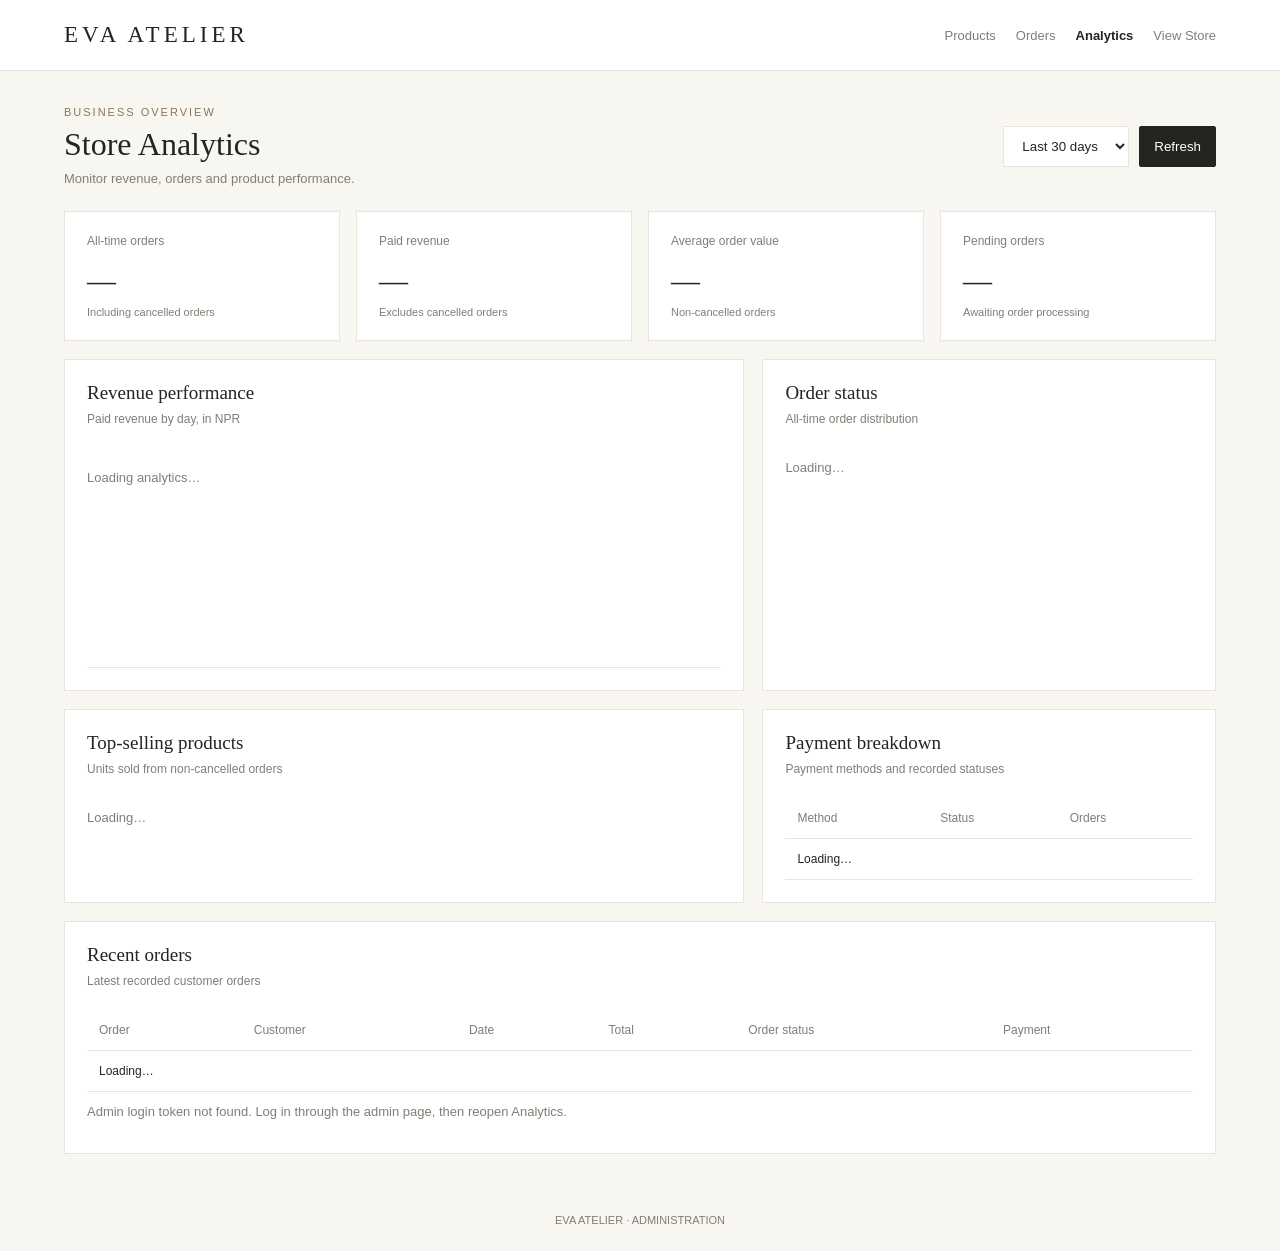
<file: frontend/admin/analytics.html>
<!DOCTYPE html>
<html lang="en">
<head>
<meta charset="UTF-8">
<meta name="viewport" content="width=device-width, initial-scale=1.0">
<title>EVA Atelier | Analytics</title>
<style>
:root {
  --bg: #f8f6f1;
  --panel: #ffffff;
  --ink: #25241f;
  --muted: #817e75;
  --line: #e9e5dc;
  --accent: #8b7657;
  --green: #47745b;
  --red: #a65048;
}
* { box-sizing: border-box; }
body {
  margin: 0;
  background: var(--bg);
  color: var(--ink);
  font-family: Arial, Helvetica, sans-serif;
}
header {
  background: #fff;
  border-bottom: 1px solid var(--line);
  padding: 22px 5%;
  display: flex;
  justify-content: space-between;
  align-items: center;
  gap: 18px;
  flex-wrap: wrap;
}
.brand {
  font-family: Georgia, serif;
  letter-spacing: 4px;
  font-size: 23px;
}
nav { display: flex; gap: 20px; flex-wrap: wrap; }
nav a {
  color: var(--muted);
  text-decoration: none;
  font-size: 13px;
}
nav a.active { color: var(--ink); font-weight: bold; }
main { max-width: 1440px; margin: 0 auto; padding: 35px 5%; }
.top {
  display: flex;
  justify-content: space-between;
  align-items: center;
  gap: 16px;
  flex-wrap: wrap;
  margin-bottom: 25px;
}
.eyebrow {
  color: var(--accent);
  font-size: 11px;
  letter-spacing: 2px;
  text-transform: uppercase;
}
h1 { font-family: Georgia, serif; font-weight: normal; margin: 8px 0; }
.subtitle { color: var(--muted); font-size: 13px; }
.controls { display: flex; gap: 10px; }
select, button {
  padding: 11px 14px;
  background: white;
  border: 1px solid var(--line);
  border-radius: 2px;
  color: var(--ink);
  cursor: pointer;
}
button { background: var(--ink); color: white; border-color: var(--ink); }
.metrics {
  display: grid;
  grid-template-columns: repeat(4, minmax(0, 1fr));
  gap: 16px;
  margin-bottom: 18px;
}
.panel, .metric {
  background: var(--panel);
  border: 1px solid var(--line);
  padding: 22px;
  min-width: 0;
}
.metric-label { color: var(--muted); font-size: 12px; }
.metric-value { font-family: Georgia, serif; font-size: 29px; margin: 17px 0 8px; overflow-wrap: anywhere; }
.metric-note { color: var(--muted); font-size: 11px; }
.layout {
  display: grid;
  grid-template-columns: minmax(0, 1.5fr) minmax(270px, 1fr);
  gap: 18px;
  margin-bottom: 18px;
}
h2 { font-family: Georgia, serif; font-size: 19px; font-weight: normal; margin: 0 0 8px; }
.panel-subtitle { font-size: 12px; color: var(--muted); margin-bottom: 22px; }
.chart {
  display: flex;
  align-items: stretch;
  gap: 7px;
  height: 220px;
  border-bottom: 1px solid var(--line);
  padding-top: 10px;
}
.bar-column {
  flex: 1;
  min-width: 0;
  display: flex;
  flex-direction: column;
  justify-content: flex-end;
  align-items: center;
  gap: 8px;
}
.bar {
  width: 100%;
  max-width: 28px;
  min-height: 2px;
  background: #c7b79d;
  position: relative;
}
.bar:hover { background: var(--accent); }
.bar-label { font-size: 9px; color: var(--muted); white-space: nowrap; }
.bar-value { font-size: 9px; color: var(--muted); text-align: center; }
.list { display: grid; gap: 18px; }
.list-row { display: grid; gap: 8px; }
.list-heading { display: flex; justify-content: space-between; gap: 12px; font-size: 12px; }
.list-heading span:last-child { color: var(--muted); }
.track { height: 5px; background: #f0ede7; }
.fill { height: 100%; background: #b5a183; }
.table-wrap { overflow-x: auto; }
table { border-collapse: collapse; width: 100%; font-size: 12px; white-space: nowrap; }
th, td { padding: 13px 12px; text-align: left; border-bottom: 1px solid var(--line); }
th { color: var(--muted); font-weight: normal; }
.status { display: inline-block; background: #f2efe9; padding: 5px 8px; border-radius: 2px; font-size: 10px; }
.status.paid { background: #eaf2ec; color: var(--green); }
.status.cancelled { background: #f8eae8; color: var(--red); }
.message { padding: 12px 0; font-size: 13px; color: var(--muted); }
footer { text-align: center; color: var(--muted); font-size: 11px; padding: 25px; }
@media(max-width: 900px) {
  .metrics { grid-template-columns: repeat(2, minmax(0, 1fr)); }
  .layout { grid-template-columns: 1fr; }
}
@media(max-width: 480px) {
  main { padding: 24px 4%; }
  .metric { padding: 16px; }
  .metric-value { font-size: 23px; }
  .panel { padding: 16px; }
  .brand { font-size: 19px; }
}
</style>
</head>
<body>
<header>
  <div class="brand">EVA ATELIER</div>
  <nav>
    <a href="/admin">Products</a>
    <a href="/admin/orders">Orders</a>
    <a class="active" href="/admin/analytics">Analytics</a>
    <a href="/">View Store</a>
  </nav>
</header>

<main>
  <div class="top">
    <div>
      <div class="eyebrow">Business overview</div>
      <h1>Store Analytics</h1>
      <div class="subtitle" id="updated">Monitor revenue, orders and product performance.</div>
    </div>
    <div class="controls">
      <select id="period" aria-label="Analytics period">
        <option value="7">Last 7 days</option>
        <option value="30" selected>Last 30 days</option>
        <option value="90">Last 90 days</option>
      </select>
      <button id="refresh">Refresh</button>
    </div>
  </div>

  <section class="metrics">
    <div class="metric">
      <div class="metric-label">All-time orders</div>
      <div class="metric-value" id="totalOrders">—</div>
      <div class="metric-note">Including cancelled orders</div>
    </div>
    <div class="metric">
      <div class="metric-label">Paid revenue</div>
      <div class="metric-value" id="paidRevenue">—</div>
      <div class="metric-note">Excludes cancelled orders</div>
    </div>
    <div class="metric">
      <div class="metric-label">Average order value</div>
      <div class="metric-value" id="averageOrder">—</div>
      <div class="metric-note">Non-cancelled orders</div>
    </div>
    <div class="metric">
      <div class="metric-label">Pending orders</div>
      <div class="metric-value" id="pendingOrders">—</div>
      <div class="metric-note">Awaiting order processing</div>
    </div>
  </section>

  <section class="layout">
    <div class="panel">
      <h2>Revenue performance</h2>
      <div class="panel-subtitle" id="chartSubtitle">Paid revenue by day, in NPR</div>
      <div class="chart" id="revenueChart">
        <div class="message">Loading analytics…</div>
      </div>
    </div>
    <div class="panel">
      <h2>Order status</h2>
      <div class="panel-subtitle">All-time order distribution</div>
      <div class="list" id="statusList"><div class="message">Loading…</div></div>
    </div>
  </section>

  <section class="layout">
    <div class="panel">
      <h2>Top-selling products</h2>
      <div class="panel-subtitle">Units sold from non-cancelled orders</div>
      <div class="list" id="topProducts"><div class="message">Loading…</div></div>
    </div>
    <div class="panel">
      <h2>Payment breakdown</h2>
      <div class="panel-subtitle">Payment methods and recorded statuses</div>
      <div class="table-wrap">
        <table>
          <thead><tr><th>Method</th><th>Status</th><th>Orders</th></tr></thead>
          <tbody id="payments"><tr><td colspan="3">Loading…</td></tr></tbody>
        </table>
      </div>
    </div>
  </section>

  <section class="panel">
    <h2>Recent orders</h2>
    <div class="panel-subtitle">Latest recorded customer orders</div>
    <div class="table-wrap">
      <table>
        <thead>
          <tr><th>Order</th><th>Customer</th><th>Date</th><th>Total</th><th>Order status</th><th>Payment</th></tr>
        </thead>
        <tbody id="recentOrders"><tr><td colspan="6">Loading…</td></tr></tbody>
      </table>
    </div>
    <div id="error" class="message"></div>
  </section>
</main>
<footer>EVA ATELIER · ADMINISTRATION</footer>

<script>
"use strict";

const tokenKey = "eva_admin_token";
const $ = id => document.getElementById(id);

function escapeHtml(value) {
  return String(value ?? "").replace(/[&<>"']/g, character => ({
    "&": "&amp;",
    "<": "&lt;",
    ">": "&gt;",
    '"': "&quot;",
    "'": "&#039;"
  })[character]);
}

function money(value) {
  return "NPR " + Number(value || 0).toLocaleString("en-NP", {
    maximumFractionDigits: 2
  });
}

function niceDate(value) {
  if (!value) return "—";
  const parsed = new Date(value.length === 10 ? value + "T00:00:00" : value);
  return Number.isNaN(parsed.getTime())
    ? escapeHtml(value)
    : parsed.toLocaleDateString("en-GB", {
        day: "2-digit", month: "short", year: "numeric"
      });
}

function statusClass(value) {
  const status = String(value || "").toLowerCase();
  if (status === "paid" || status === "completed" || status === "delivered") return "paid";
  if (status === "cancelled" || status === "failed") return "cancelled";
  return "";
}

async function loadAnalytics() {
  const token = sessionStorage.getItem(tokenKey);

  if (!token) {
    $("error").textContent =
      "Admin login token not found. Log in through the admin page, then reopen Analytics.";
    return;
  }

  $("error").textContent = "";
  $("refresh").disabled = true;
  $("refresh").textContent = "Loading…";

  try {
    const days = $("period").value;
    const response = await fetch(`/admin/analytics/data?days=${encodeURIComponent(days)}`, {
      headers: { "Authorization": `Bearer ${token}` }
    });

    if (response.status === 401 || response.status === 403) {
      $("error").textContent =
        "Your admin session may have expired or lacks permission. Log in again and retry.";
      return;
    }

    if (!response.ok) {
      const detail = await response.text();
      throw new Error(`API returned ${response.status}: ${detail.slice(0, 300)}`);
    }

    const data = await response.json();
    renderAnalytics(data);
  } catch (error) {
    console.error("Analytics loading failed:", error);
    $("error").textContent = "Could not load analytics. " + error.message;
  } finally {
    $("refresh").disabled = false;
    $("refresh").textContent = "Refresh";
  }
}

function renderAnalytics(data) {
  const summary = data.summary || {};

  $("totalOrders").textContent = Number(summary.total_orders || 0).toLocaleString("en-NP");
  $("paidRevenue").textContent = money(summary.paid_revenue);
  $("averageOrder").textContent = money(summary.average_order_value);
  $("pendingOrders").textContent = Number(summary.pending_orders || 0).toLocaleString("en-NP");
  $("updated").textContent = `Updated ${new Date().toLocaleString()} · All amounts in NPR`;
  $("chartSubtitle").textContent = `Paid revenue over the last ${data.period_days || $("period").value} days`;

  renderRevenueChart(data.trend || []);
  renderStatuses(data.order_statuses || []);
  renderProducts(data.top_products || []);
  renderPayments(data.payments || []);
  renderRecentOrders(data.recent_orders || []);
}

function renderRevenueChart(trend) {
  const chart = $("revenueChart");
  if (!trend.length) {
    chart.innerHTML = '<div class="message">No order data for this period yet.</div>';
    return;
  }

  const maximum = Math.max(1, ...trend.map(row => Number(row.revenue || 0)));
  const showEvery = trend.length > 45 ? 7 : trend.length > 20 ? 3 : trend.length > 10 ? 2 : 1;

  chart.innerHTML = trend.map((row, index) => {
    const revenue = Number(row.revenue || 0);
    const height = revenue > 0 ? Math.max(4, revenue / maximum * 100) : 2;
    const showLabel = index % showEvery === 0 || index === trend.length - 1;
    return `
      <div class="bar-column" title="${escapeHtml(row.date)} · ${money(revenue)}">
        <div class="bar-value">${revenue > 0 ? escapeHtml(revenue.toLocaleString("en-NP", {maximumFractionDigits: 0})) : ""}</div>
        <div class="bar" style="height:${height}%"></div>
        <div class="bar-label">${showLabel ? escapeHtml(String(row.date || "").slice(5)) : ""}</div>
      </div>`;
  }).join("");
}

function renderStatuses(rows) {
  const container = $("statusList");
  if (!rows.length) {
    container.innerHTML = '<div class="message">No orders recorded yet.</div>';
    return;
  }

  const total = Math.max(1, rows.reduce((sum, row) => sum + Number(row.count || 0), 0));
  container.innerHTML = rows.map(row => {
    const count = Number(row.count || 0);
    const percentage = count / total * 100;
    return `
      <div class="list-row">
        <div class="list-heading">
          <span>${escapeHtml(row.status || "Unknown")}</span>
          <span>${count} · ${percentage.toFixed(1)}%</span>
        </div>
        <div class="track"><div class="fill" style="width:${percentage}%"></div></div>
      </div>`;
  }).join("");
}

function renderProducts(rows) {
  const container = $("topProducts");
  if (!rows.length) {
    container.innerHTML = '<div class="message">Product sales will appear here after orders are placed.</div>';
    return;
  }

  const maximum = Math.max(1, ...rows.map(row => Number(row.units_sold || 0)));
  container.innerHTML = rows.map(row => {
    const units = Number(row.units_sold || 0);
    const percentage = units / maximum * 100;
    return `
      <div class="list-row">
        <div class="list-heading">
          <span>${escapeHtml(row.name || "Product")}</span>
          <span>${units} sold</span>
        </div>
        <div class="track"><div class="fill" style="width:${percentage}%"></div></div>
        <div class="metric-note">${money(row.sales_value)}</div>
      </div>`;
  }).join("");
}

function renderPayments(rows) {
  const body = $("payments");
  if (!rows.length) {
    body.innerHTML = '<tr><td colspan="3">No payment records yet.</td></tr>';
    return;
  }

  body.innerHTML = rows.map(row => `
    <tr>
      <td>${escapeHtml(row.method || "Unknown")}</td>
      <td><span class="status ${statusClass(row.status)}">${escapeHtml(row.status || "Unknown")}</span></td>
      <td>${Number(row.count || 0)}</td>
    </tr>`).join("");
}

function renderRecentOrders(rows) {
  const body = $("recentOrders");
  if (!rows.length) {
    body.innerHTML = '<tr><td colspan="6">No orders recorded yet.</td></tr>';
    return;
  }

  body.innerHTML = rows.map(row => `
    <tr>
      <td>${escapeHtml(row.order_number || ("#" + row.id))}</td>
      <td>${escapeHtml(row.customer_name || "Customer")}</td>
      <td>${niceDate(row.created_at)}</td>
      <td>${money(row.total)}</td>
      <td><span class="status ${statusClass(row.status)}">${escapeHtml(row.status || "Unknown")}</span></td>
      <td><span class="status ${statusClass(row.payment_status)}">${escapeHtml(row.payment_status || "Unknown")}</span></td>
    </tr>`).join("");
}

$("refresh").addEventListener("click", loadAnalytics);
$("period").addEventListener("change", loadAnalytics);
loadAnalytics();
</script>
</body>
</html>
</file>
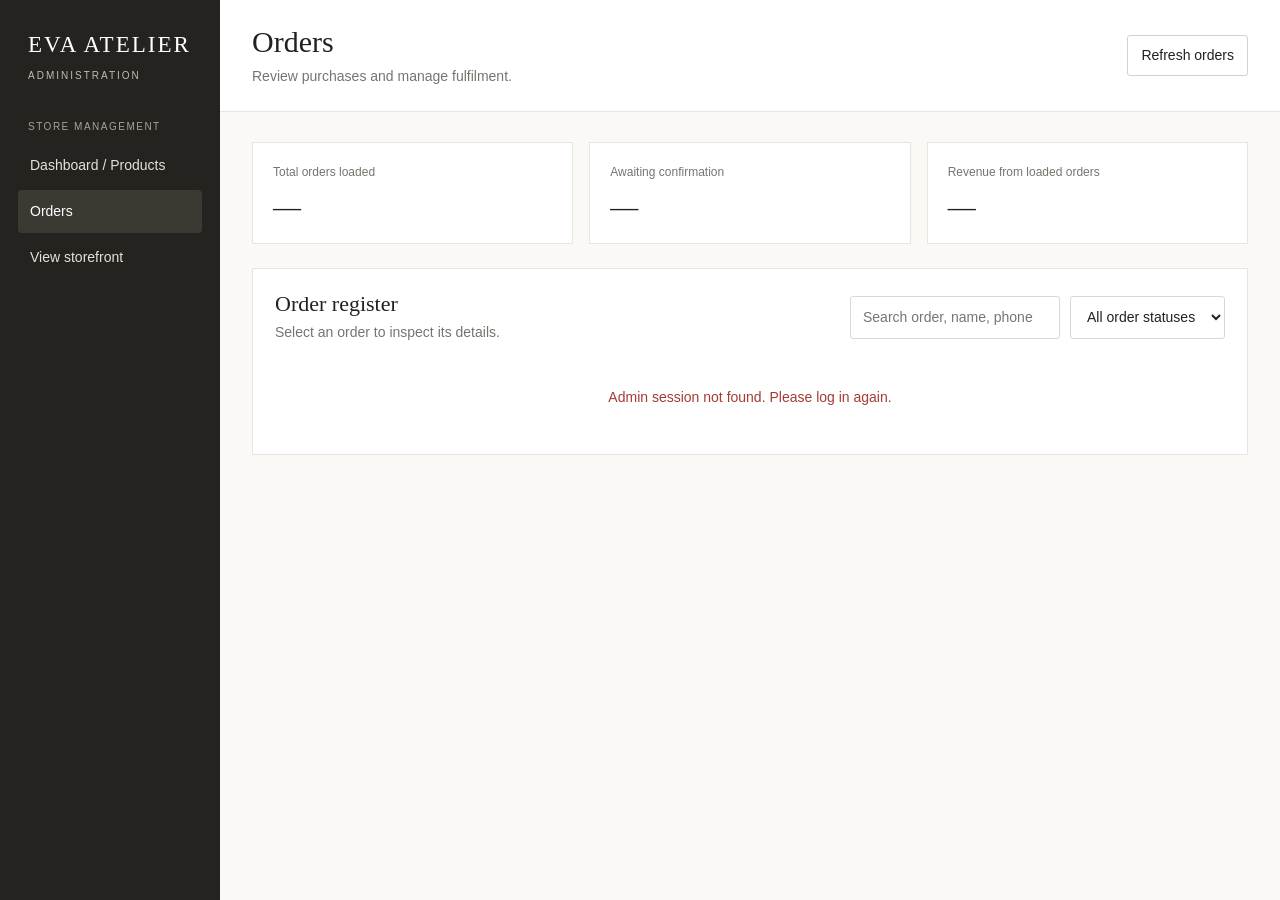
<file: frontend/admin/orders.html>
<!DOCTYPE html>
<html lang="en">
<head>
  <meta charset="UTF-8">
  <meta name="viewport" content="width=device-width, initial-scale=1.0">
  <title>Orders | EVA Atelier Admin</title>
  <style>
    :root {
      --ink: #22211f;
      --muted: #77746e;
      --line: #e8e5df;
      --paper: #faf9f6;
      --white: #fff;
      --accent: #66533e;
      --green: #256d49;
      --red: #a33c35;
    }

    * { box-sizing: border-box; }

    body {
      margin: 0;
      background: var(--paper);
      color: var(--ink);
      font: 14px/1.5 -apple-system, BlinkMacSystemFont, "Segoe UI",
            sans-serif;
    }

    button, input, select { font: inherit; }
    button { cursor: pointer; }

    .layout {
      display: grid;
      grid-template-columns: 220px minmax(0, 1fr);
      min-height: 100vh;
    }

    aside {
      background: #242320;
      color: white;
      padding: 28px 18px;
    }

    .brand {
      font-family: Georgia, serif;
      font-size: 23px;
      letter-spacing: 2px;
      margin: 0 10px 5px;
    }

    .brand-sub {
      color: #c1bdb5;
      font-size: 10px;
      letter-spacing: 2px;
      margin: 0 10px 36px;
      text-transform: uppercase;
    }

    .nav-label {
      color: #a7a39a;
      font-size: 10px;
      letter-spacing: 1.5px;
      margin: 24px 10px 10px;
      text-transform: uppercase;
    }

    .nav-link {
      display: block;
      color: #e5e1da;
      text-decoration: none;
      padding: 11px 12px;
      border-radius: 4px;
      margin: 3px 0;
    }

    .nav-link:hover, .nav-link.active {
      background: #3c3933;
      color: white;
    }

    main { min-width: 0; }

    header {
      display: flex;
      align-items: center;
      justify-content: space-between;
      gap: 16px;
      padding: 24px 32px;
      background: var(--white);
      border-bottom: 1px solid var(--line);
    }

    h1 {
      font: 30px/1.2 Georgia, serif;
      font-weight: normal;
      margin: 0 0 6px;
    }

    .muted { color: var(--muted); }

    .content { padding: 30px 32px; }

    .stats {
      display: grid;
      grid-template-columns: repeat(3, minmax(0, 1fr));
      gap: 16px;
      margin-bottom: 24px;
    }

    .stat, .panel {
      background: var(--white);
      border: 1px solid var(--line);
    }

    .stat { padding: 20px; }
    .stat-label {
      color: var(--muted);
      font-size: 12px;
      margin-bottom: 10px;
    }
    .stat-number { font: 28px Georgia, serif; }

    .panel { padding: 22px; }

    .panel-heading {
      display: flex;
      justify-content: space-between;
      align-items: center;
      flex-wrap: wrap;
      gap: 14px;
      margin-bottom: 20px;
    }

    h2 {
      font: 22px Georgia, serif;
      font-weight: normal;
      margin: 0;
    }

    .filters {
      display: flex;
      flex-wrap: wrap;
      gap: 10px;
    }

    input, select {
      background: white;
      border: 1px solid #dcd8d0;
      border-radius: 3px;
      padding: 10px 12px;
      color: var(--ink);
    }

    input { min-width: 210px; }
    select { max-width: 100%; }

    .btn {
      border: 1px solid #d6d1c8;
      background: white;
      color: var(--ink);
      border-radius: 3px;
      padding: 9px 13px;
    }

    .btn:hover { background: #f2f0eb; }

    .btn-dark {
      background: #272622;
      color: white;
      border-color: #272622;
    }

    .btn-dark:hover { background: #45423b; }

    .table-wrap { overflow-x: auto; }

    table {
      width: 100%;
      border-collapse: collapse;
      text-align: left;
      white-space: nowrap;
    }

    th {
      color: var(--muted);
      font-size: 11px;
      font-weight: 600;
      text-transform: uppercase;
      letter-spacing: .7px;
    }

    th, td {
      border-bottom: 1px solid var(--line);
      padding: 15px 12px;
    }

    th:first-child, td:first-child { padding-left: 0; }
    tbody tr:last-child td { border-bottom: 0; }

    .order-id { font-weight: 650; }
    .customer-name { font-weight: 600; }

    .badge {
      display: inline-block;
      padding: 4px 8px;
      border-radius: 3px;
      background: #efede8;
      color: #57534b;
      font-size: 11px;
      text-transform: capitalize;
    }

    .badge.paid, .badge.delivered { background: #e7f2e9; color: #256d49; }
    .badge.cancelled, .badge.failed { background: #f8e9e7; color: #a33c35; }
    .badge.shipped, .badge.processing { background: #e8edf7; color: #3f5687; }
    .badge.pending, .badge.unpaid { background: #f7f0dc; color: #86651c; }

    .message {
      padding: 24px 8px;
      color: var(--muted);
      text-align: center;
    }

    .error { color: var(--red); }
    .hidden { display: none !important; }

    .modal {
      position: fixed;
      inset: 0;
      z-index: 10;
      background: #0008;
      display: flex;
      justify-content: flex-end;
    }

    .drawer {
      width: min(600px, 100%);
      height: 100%;
      overflow-y: auto;
      background: var(--paper);
      padding: 28px;
      box-shadow: -8px 0 30px #0001;
    }

    .drawer-header {
      display: flex;
      justify-content: space-between;
      gap: 15px;
      align-items: flex-start;
      margin-bottom: 24px;
    }

    .detail-section {
      background: white;
      border: 1px solid var(--line);
      padding: 18px;
      margin-bottom: 16px;
    }

    .detail-section h3 {
      margin: 0 0 14px;
      font-size: 13px;
    }

    .detail-row {
      display: flex;
      justify-content: space-between;
      gap: 16px;
      padding: 8px 0;
      border-bottom: 1px solid #f0eee9;
    }

    .detail-row:last-child { border-bottom: 0; }
    .detail-row span:first-child { color: var(--muted); }
    .detail-row span:last-child {
      text-align: right;
      overflow-wrap: anywhere;
    }

    .field { margin: 14px 0; }
    .field label {
      display: block;
      margin-bottom: 6px;
      font-size: 12px;
      color: var(--muted);
    }

    .field select { width: 100%; }
    .actions { display: flex; gap: 10px; flex-wrap: wrap; }
    .notice { margin: 12px 0; font-size: 13px; }

    @media (max-width: 850px) {
      .layout { grid-template-columns: 1fr; }
      aside { padding: 16px; }
      .brand-sub { margin-bottom: 14px; }
      .nav-label { margin-top: 12px; }
      header, .content { padding: 20px; }
      .stats { grid-template-columns: 1fr; gap: 10px; }
      .stat { padding: 14px; }
      .stat-number { font-size: 24px; }
    }

    @media (max-width: 520px) {
      header { align-items: flex-start; flex-direction: column; }
      .panel { padding: 14px; }
      .filters, .filters input, .filters select { width: 100%; }
      .drawer { padding: 18px; }
    }
  </style>
</head>
<body>
<div class="layout">
  <aside>
    <div class="brand">EVA ATELIER</div>
    <div class="brand-sub">Administration</div>

    <div class="nav-label">Store management</div>
    <a class="nav-link" href="/admin">Dashboard / Products</a>
    <a class="nav-link active" href="/admin/orders">Orders</a>
    <a class="nav-link" href="/">View storefront</a>
  </aside>

  <main>
    <header>
      <div>
        <h1>Orders</h1>
        <div class="muted">Review purchases and manage fulfilment.</div>
      </div>
      <button class="btn" id="refreshButton">Refresh orders</button>
    </header>

    <div class="content">
      <div class="stats">
        <div class="stat">
          <div class="stat-label">Total orders loaded</div>
          <div class="stat-number" id="totalOrders">—</div>
        </div>
        <div class="stat">
          <div class="stat-label">Awaiting confirmation</div>
          <div class="stat-number" id="pendingOrders">—</div>
        </div>
        <div class="stat">
          <div class="stat-label">Revenue from loaded orders</div>
          <div class="stat-number" id="revenue">—</div>
        </div>
      </div>

      <section class="panel">
        <div class="panel-heading">
          <div>
            <h2>Order register</h2>
            <div class="muted" style="margin-top:5px">
              Select an order to inspect its details.
            </div>
          </div>
          <div class="filters">
            <input id="searchInput" type="search"
                   placeholder="Search order, name, phone">
            <select id="statusFilter" aria-label="Filter by order status">
              <option value="">All order statuses</option>
              <option value="pending">Pending</option>
              <option value="confirmed">Confirmed</option>
              <option value="processing">Processing</option>
              <option value="shipped">Shipped</option>
              <option value="delivered">Delivered</option>
              <option value="cancelled">Cancelled</option>
            </select>
          </div>
        </div>

        <div id="pageMessage" class="message">Loading orders…</div>

        <div class="table-wrap">
          <table id="ordersTable" class="hidden">
            <thead>
              <tr>
                <th>Order</th>
                <th>Customer</th>
                <th>Total</th>
                <th>Order status</th>
                <th>Payment</th>
                <th>Action</th>
              </tr>
            </thead>
            <tbody id="ordersBody"></tbody>
          </table>
        </div>
      </section>
    </div>
  </main>
</div>

<div id="orderModal" class="modal hidden" role="dialog"
     aria-modal="true" aria-labelledby="detailTitle">
  <section class="drawer">
    <div class="drawer-header">
      <div>
        <h2 id="detailTitle">Order details</h2>
        <div id="detailSubtitle" class="muted"></div>
      </div>
      <button class="btn" id="closeModal" aria-label="Close details">Close</button>
    </div>

    <div id="detailMessage" class="notice" role="status"></div>
    <div id="detailContent"></div>
  </section>
</div>

<script>
  const tokenKey = "eva_admin_token";
  const $ = (id) => document.getElementById(id);

  let orders = [];
  let selectedOrderId = null;

  function escapeHTML(value) {
    return String(value ?? "").replace(/[&<>"']/g, (character) => ({
      "&": "&amp;",
      "<": "&lt;",
      ">": "&gt;",
      '"': "&quot;",
      "'": "&#39;"
    })[character]);
  }

  function money(value) {
    return "NPR " + Number(value || 0).toLocaleString("en-NP", {
      minimumFractionDigits: 2,
      maximumFractionDigits: 2
    });
  }

  function badge(value) {
    const safe = escapeHTML(value || "unknown");
    const className = String(value || "").toLowerCase()
      .replace(/[^a-z-]/g, "");
    return `<span class="badge ${className}">${safe}</span>`;
  }

  function getToken() {
    return sessionStorage.getItem(tokenKey);
  }

  async function api(path, options = {}) {
    const token = getToken();

    if (!token) {
      throw new Error("Admin session not found. Please log in again.");
    }

    const response = await fetch(path, {
      ...options,
      headers: {
        ...(options.headers || {}),
        "Authorization": `Bearer ${token}`,
        ...(options.body ? { "Content-Type": "application/json" } : {})
      }
    });

    if (response.status === 401 || response.status === 403) {
      sessionStorage.removeItem(tokenKey);
      throw new Error("Your admin session expired or is not authorized. Log in again.");
    }

    const text = await response.text();
    let data = null;

    try {
      data = text ? JSON.parse(text) : null;
    } catch {
      data = text;
    }

    if (!response.ok) {
      const detail = data && data.detail;
      const message = Array.isArray(detail)
        ? detail.map(item => item.msg).join(", ")
        : (detail || `Request failed (${response.status})`);
      throw new Error(message);
    }

    return data;
  }

  function showPageMessage(message, isError = false) {
    $("pageMessage").textContent = message;
    $("pageMessage").classList.toggle("error", isError);
    $("pageMessage").classList.remove("hidden");
    $("ordersTable").classList.add("hidden");
  }

  async function loadOrders() {
    showPageMessage("Loading orders…");

    try {
      const result = await api("/orders/?limit=100");
      orders = Array.isArray(result) ? result : [];

      $("totalOrders").textContent = orders.length;
      $("pendingOrders").textContent =
        orders.filter(order => order.status === "pending").length;

      const revenue = orders
        .filter(order => order.status !== "cancelled")
        .reduce((sum, order) => sum + Number(order.total || 0), 0);

      $("revenue").textContent = money(revenue);
      renderOrders();
    } catch (error) {
      showPageMessage(error.message, true);
    }
  }

  function renderOrders() {
    const search = $("searchInput").value.trim().toLowerCase();
    const status = $("statusFilter").value;

    const filtered = orders.filter(order => {
      const searchable = [
        order.order_number,
        order.customer_name,
        order.customer_phone,
        order.customer_email
      ].join(" ").toLowerCase();

      return searchable.includes(search) &&
        (!status || order.status === status);
    });

    if (!filtered.length) {
      showPageMessage(
        orders.length ? "No orders match your filters." : "No orders found yet."
      );
      return;
    }

    $("pageMessage").classList.add("hidden");
    $("ordersTable").classList.remove("hidden");

    $("ordersBody").innerHTML = filtered.map(order => `
      <tr>
        <td>
          <div class="order-id">${escapeHTML(order.order_number)}</div>
          <div class="muted">ID ${escapeHTML(order.id)}</div>
        </td>
        <td>
          <div class="customer-name">${escapeHTML(order.customer_name)}</div>
          <div class="muted">${escapeHTML(order.customer_phone)}</div>
        </td>
        <td>${money(order.total)}</td>
        <td>${badge(order.status)}</td>
        <td>${badge(order.payment_status)}</td>
        <td>
          <button class="btn view-order" data-id="${Number(order.id)}">
            View details
          </button>
        </td>
      </tr>
    `).join("");
  }

  function detailRow(label, value) {
    return `<div class="detail-row">
      <span>${escapeHTML(label)}</span>
      <span>${escapeHTML(value ?? "—")}</span>
    </div>`;
  }

  async function viewOrder(id) {
    selectedOrderId = Number(id);
    $("orderModal").classList.remove("hidden");
    $("detailTitle").textContent = "Order details";
    $("detailSubtitle").textContent = `Order ID ${id}`;
    $("detailContent").innerHTML = "";
    $("detailMessage").textContent = "Loading order details…";
    $("detailMessage").className = "notice muted";

    try {
      const order = await api(`/orders/${encodeURIComponent(id)}`);

      $("detailTitle").textContent = order.order_number;
      $("detailSubtitle").textContent =
        `Order ID ${order.id} · ${order.payment_method.toUpperCase()}`;

      const items = (order.items || []).map(item => `
        <div class="detail-section">
          <div class="customer-name">${escapeHTML(item.product_name)}</div>
          <div class="muted">SKU: ${escapeHTML(item.product_sku)}</div>
          ${detailRow("Unit price", money(item.unit_price))}
          ${detailRow("Quantity", item.quantity)}
          ${detailRow("Line total", money(item.line_total))}
        </div>
      `).join("");

      $("detailContent").innerHTML = `
        <div class="detail-section">
          <h3>Customer information</h3>
          ${detailRow("Name", order.customer_name)}
          ${detailRow("Phone", order.customer_phone)}
          ${detailRow("Email", order.customer_email || "Not provided")}
          ${detailRow("Shipping address", order.shipping_address)}
          ${detailRow("Customer notes", order.notes || "None")}
        </div>

        <div class="detail-section">
          <h3>Purchased items</h3>
          ${items || '<p class="muted">No line items found.</p>'}
        </div>

        <div class="detail-section">
          <h3>Payment summary</h3>
          ${detailRow("Subtotal", money(order.subtotal))}
          ${detailRow("Shipping", money(order.shipping_fee))}
          ${detailRow("Total", money(order.total))}
          ${detailRow("Payment method", order.payment_method)}
          ${detailRow("Payment status", order.payment_status)}
          ${detailRow("Order status", order.status)}
        </div>

        <div class="detail-section">
          <h3>Manage order</h3>
          <div class="field">
            <label for="newOrderStatus">Order status</label>
            <select id="newOrderStatus">
              ${["pending","confirmed","processing","shipped","delivered","cancelled"]
                .map(status => `<option value="${status}"
                  ${order.status === status ? "selected" : ""}>
                  ${status.charAt(0).toUpperCase() + status.slice(1)}
                </option>`).join("")}
            </select>
          </div>

          <div class="field">
            <label for="newPaymentStatus">Payment status</label>
            <select id="newPaymentStatus">
              ${["unpaid","pending","paid","failed","refunded"]
                .map(status => `<option value="${status}"
                  ${order.payment_status === status ? "selected" : ""}>
                  ${status.charAt(0).toUpperCase() + status.slice(1)}
                </option>`).join("")}
            </select>
          </div>

          <div class="actions">
            <button class="btn btn-dark" id="saveOrderStatus">Save order status</button>
            <button class="btn" id="savePaymentStatus">Save payment status</button>
          </div>
          <div id="updateMessage" class="notice" role="status"></div>
        </div>
      `;

      $("detailMessage").textContent = "";
      $("detailMessage").className = "notice";
      $("saveOrderStatus").addEventListener("click", saveOrderStatus);
      $("savePaymentStatus").addEventListener("click", savePaymentStatus);
    } catch (error) {
      $("detailMessage").textContent = error.message;
      $("detailMessage").className = "notice error";
    }
  }

  async function saveOrderStatus() {
    if (!selectedOrderId) return;

    const status = $("newOrderStatus").value;
    const message = $("updateMessage");
    message.textContent = "Saving order status…";
    message.className = "notice muted";

    try {
      await api(`/orders/${selectedOrderId}/status`, {
        method: "PATCH",
        body: JSON.stringify({ status })
      });
      message.textContent = "Order status updated.";
      message.className = "notice";
      await loadOrders();
      await viewOrder(selectedOrderId);
    } catch (error) {
      message.textContent = error.message;
      message.className = "notice error";
    }
  }

  async function savePaymentStatus() {
    if (!selectedOrderId) return;

    const payment_status = $("newPaymentStatus").value;
    const message = $("updateMessage");
    message.textContent = "Saving payment status…";
    message.className = "notice muted";

    try {
      await api(`/orders/${selectedOrderId}/payment-status`, {
        method: "PATCH",
        body: JSON.stringify({ payment_status })
      });
      message.textContent = "Payment status updated.";
      message.className = "notice";
      await loadOrders();
      await viewOrder(selectedOrderId);
    } catch (error) {
      message.textContent = error.message;
      message.className = "notice error";
    }
  }

  $("ordersBody").addEventListener("click", event => {
    const button = event.target.closest(".view-order");
    if (button) viewOrder(button.dataset.id);
  });

  $("searchInput").addEventListener("input", renderOrders);
  $("statusFilter").addEventListener("change", renderOrders);
  $("refreshButton").addEventListener("click", loadOrders);

  $("closeModal").addEventListener("click", () => {
    $("orderModal").classList.add("hidden");
  });

  $("orderModal").addEventListener("click", event => {
    if (event.target === $("orderModal")) {
      $("orderModal").classList.add("hidden");
    }
  });

  document.addEventListener("keydown", event => {
    if (event.key === "Escape") $("orderModal").classList.add("hidden");
  });

  loadOrders();
</script>
</body>
</html>
</file>
